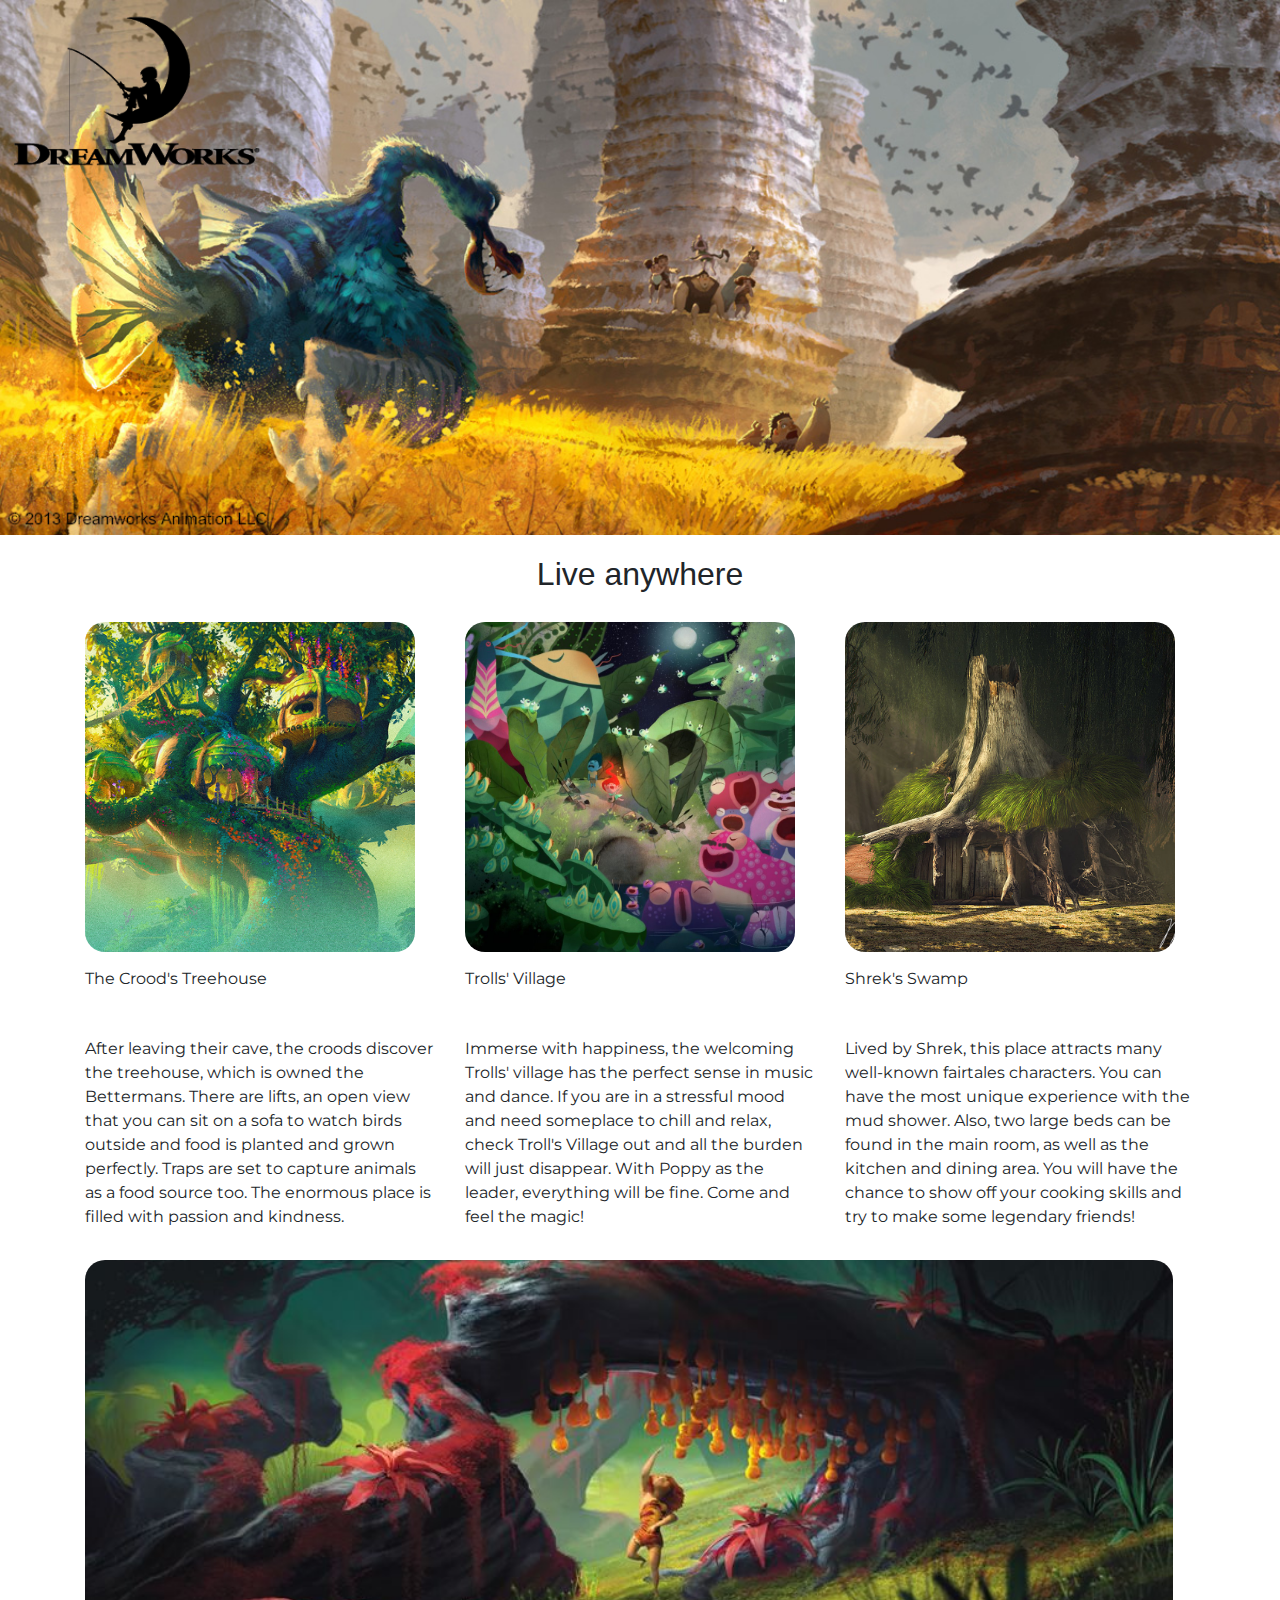
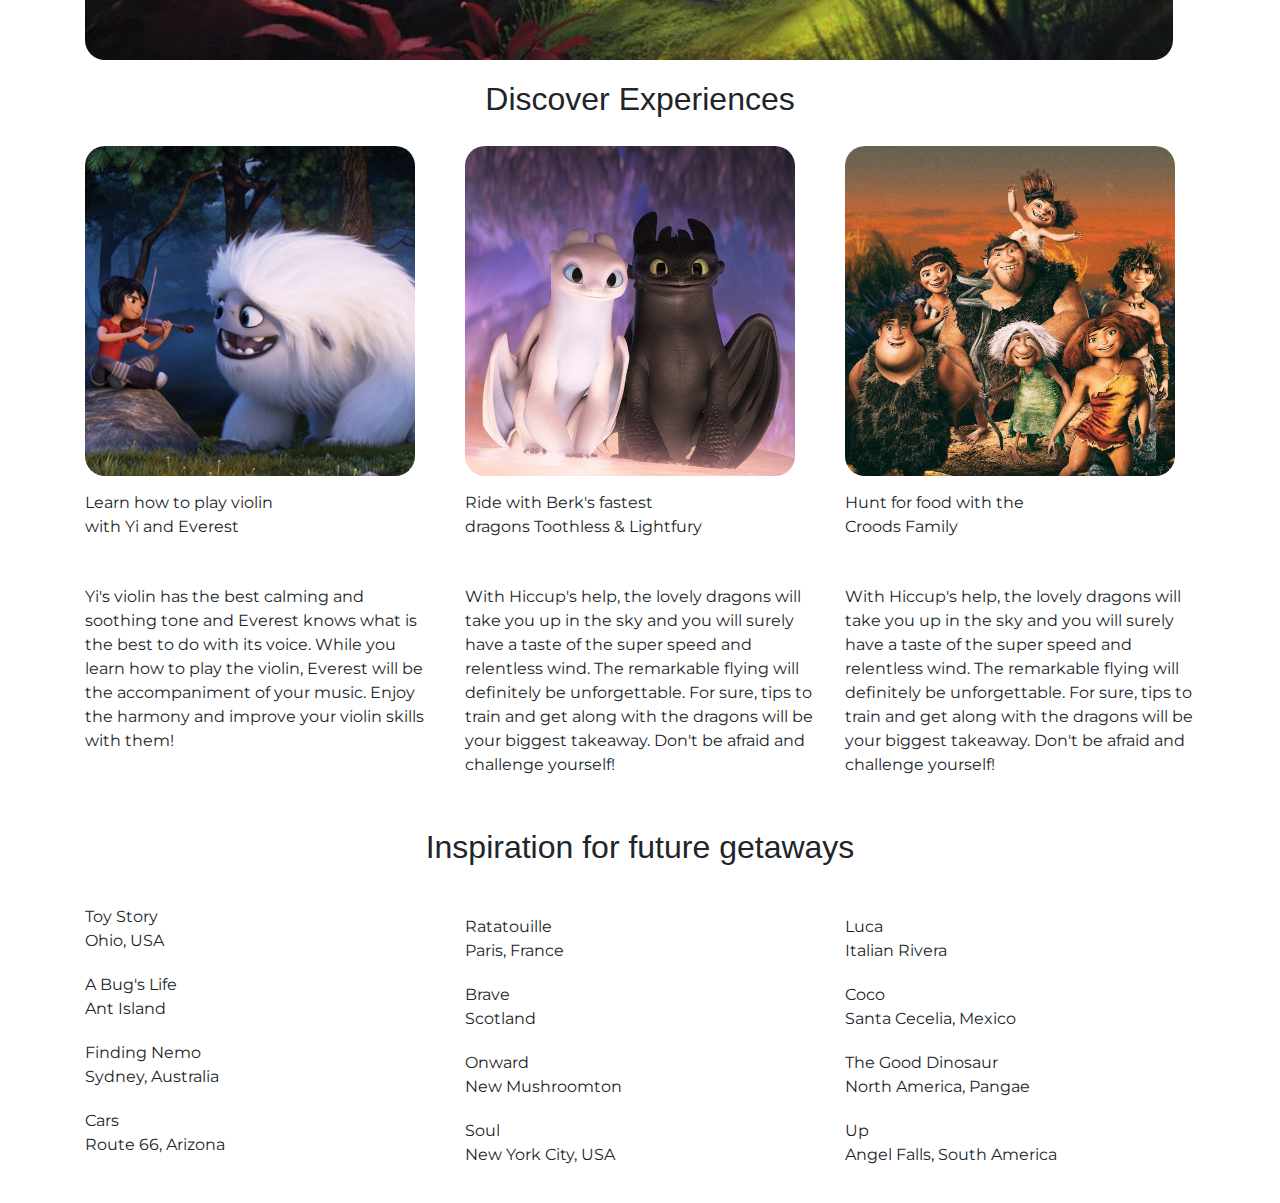
<file: index.html>
<!-- Bootstrap
Bootstrap Grid
Bootstrap Borders
Bootstrap Responsive Breakpoints -->


<!DOCTYPE html>
<html>
<head>
	<title>Dreamworkbnb</title>
	<!-- CSS connection -->
	<link rel="stylesheet" type="text/css" href="style.css">
	<!-- Link to Google Fonts -->
	<link rel="preconnect" href="https://fonts.gstatic.com">
	<link href="https://fonts.googleapis.com/css2?family=Montserrat:wght@200;300;400;500;700&display=swap" rel="stylesheet">
	<!-- Bootstrap CSS Link -->
	<link rel="stylesheet" href="https://maxcdn.bootstrapcdn.com/bootstrap/4.0.0/css/bootstrap.min.css" integrity="sha384-Gn5384xqQ1aoWXA+058RXPxPg6fy4IWvTNh0E263XmFcJlSAwiGgFAW/dAiS6JXm" crossorigin="anonymous">
</head>
<body>
	<div id="topbanner">
		<img id="logo" src="homepage_logo.png">
		<img id="banner" src="homepage_banner2.jpeg">
	</div>

	<h2>Live anywhere</h2>

	<div class="container">
		<div class="row">
			<div class="col-xs-12 col-md-6 col-lg-4">
				<img class="place" src="homepage_croods.jpeg">
				<p class="title">The Crood's Treehouse</p>
				<p class="description">After leaving their cave, the croods discover the treehouse, which is owned the Bettermans. There are lifts, an open view that you can sit on a sofa to watch birds outside and food is planted and grown perfectly. Traps are set to capture animals as a food source too. The enormous place is filled with passion and kindness.</p>
			</div>
			<div class="col-xs-12 col-md-6 col-lg-4">
				<img class="place" src="homepage_trolls.jpeg">
				<p class="title">Trolls' Village</p>
				<p class="description">Immerse with happiness, the welcoming Trolls' village has the perfect sense in music and dance. If you are in a stressful mood and need someplace to chill and relax, check Troll's Village out and all the burden will just disappear. With Poppy as the leader, everything will be fine. Come and feel the magic!</p>
			</div>
			<div class="col-xs-12 col-md-6 col-lg-4">
				<img class="place" src="homepage_shrek.jpeg">
				<p class="title">Shrek's Swamp</p>
				<p class="description">Lived by Shrek, this place attracts many well-known fairtales characters. You can have the most unique experience with the mud shower. Also, two large beds can be found in the main room, as well as the kitchen and dining area. You will have the chance to show off your cooking skills and try to make some legendary friends!</p>
			</div>
		</div>
	</div>

	<div class="container">
		<div class="row">
			<div class="col">
				<img id="banner2" src="homepage_croods3.jpeg">
			</div>
		</div>
	</div>

	<h2>Discover Experiences</h2>

	<div class="container">
		<div class="row">
			<div class="col-xs-12 col-md-6 col-lg-4">
				<img class="place" src="homepage_abominable.jpeg">
				<p class="title">Learn how to play violin <br> with Yi and Everest</p>
				<p class="description">Yi's violin has the best calming and soothing tone and Everest knows what is the best to do with its voice. While you learn how to play the violin, Everest will be the accompaniment of your music. Enjoy the harmony and improve your violin skills with them!</p>
			</div>
			<div class="col-xs-12 col-md-6 col-lg-4">
				<img class="place" src="homepage_toothless.jpeg">
				<p class="title">Ride with Berk's fastest <br> dragons Toothless & Lightfury</p>
				<p class="description">With Hiccup's help, the lovely dragons will take you up in the sky and you will surely have a taste of the super speed and relentless wind. The remarkable flying will definitely be unforgettable. For sure, tips to train and get along with the dragons will be your biggest takeaway. Don't be afraid and challenge yourself! </p>
			</div>
			<div class="col-xs-12 col-md-6 col-lg-4">
				<img class="place" src="homepage_croods2.jpeg">
				<p class="title">Hunt for food with the <br> Croods Family</p>
				<p class="description">With Hiccup's help, the lovely dragons will take you up in the sky and you will surely have a taste of the super speed and relentless wind. The remarkable flying will definitely be unforgettable. For sure, tips to train and get along with the dragons will be your biggest takeaway. Don't be afraid and challenge yourself! </p>
			</div>
		</div>
	</div>

	<h2>Inspiration for future getaways</h2>

	<div class="container">
		<div class="row">
			<div class="col-xs-4 col-md-4 col-lg-4">
				<!-- KP - HTML Syntax (II) -->
				<!-- unordered lists -->
				<ul>
					<li>Toy Story <br> Ohio, USA</li>
					<li>A Bug's Life <br> Ant Island</li>
					<li>Finding Nemo <br> Sydney, Australia</li>
					<li>Cars <br> Route 66, Arizona</li>
				</ul>
			</div>
			<div class="col-xs-4 col-md-4 col-lg-4">
				<!-- ordered lists -->
				<ol>
					<li>Ratatouille <br> Paris, France</li>
					<li>Brave <br> Scotland</li>
					<li>Onward <br> New Mushroomton</li>
					<li>Soul <br> New York City, USA</li>
				</ol>
			</div>
			<div class="col-xs-4 col-md-4 col-lg-4">
				<ol>
					<li>Luca <br> Italian Rivera</li>
					<li>Coco <br> Santa Cecelia, Mexico</li>
					<li>The Good Dinosaur <br> North America, Pangae</li>
					<li>Up <br> Angel Falls, South America</li>
				</ol>
			</div>
		</div>
	</div>
</body>
</html>
</file>
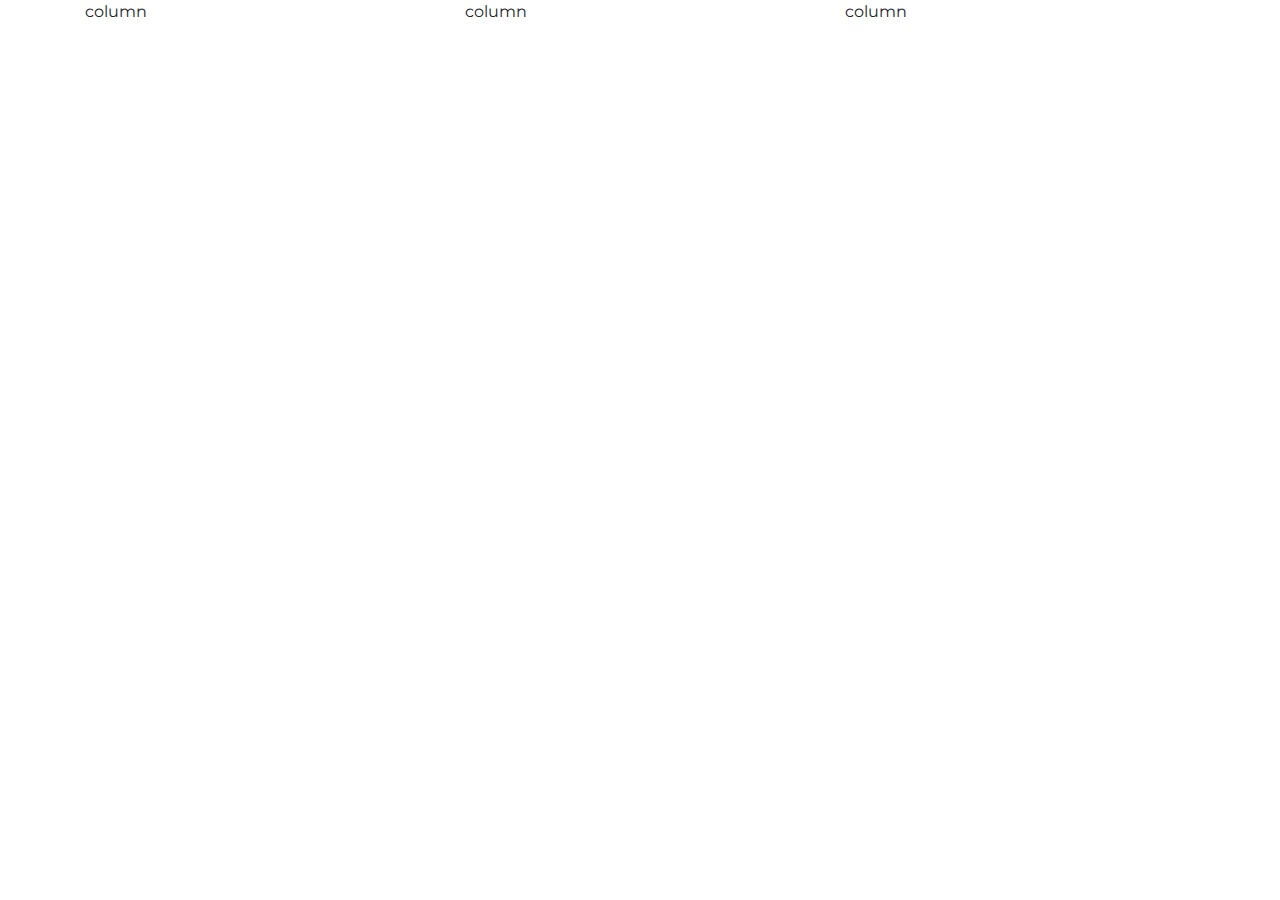
<file: bootstrap.html>
<!DOCTYPE html>
<html>
<head>
	<title>Pixarbnb</title>
	<!-- CSS connection -->
	<link rel="stylesheet" type="text/css" href="style.css">
	<!-- Link to Google Fonts -->
	<link rel="preconnect" href="https://fonts.gstatic.com">
	<link href="https://fonts.googleapis.com/css2?family=Montserrat:wght@200;300;400;500;700&display=swap" rel="stylesheet">
	<!-- Bootstrap CSS Link -->
	<link rel="stylesheet" href="https://maxcdn.bootstrapcdn.com/bootstrap/4.0.0/css/bootstrap.min.css" integrity="sha384-Gn5384xqQ1aoWXA+058RXPxPg6fy4IWvTNh0E263XmFcJlSAwiGgFAW/dAiS6JXm" crossorigin="anonymous">
</head>
<body>
	<div class="container">
		<div class="row">
			<div class="col-xs-12 col-md-6 col-lg-4">
				column
			</div>
			<div class="col-xs-12 col-md-6 col-lg-4">
				column
			</div>
			<div class="col-xs-12 col-md-6 col-lg-4">
				column
			</div>
		</div>
	</div>
</body>
</html>
</file>
<file: style.css>
* {
	margin: 0;
	padding: 0;
	font-family: 'Montserrat', sans-serif;
}

h2 {
	font-size: 30px;
	font-weight: bold;
	padding-top: 20px;
	padding-bottom: 20px;
	text-align: center;
}

#topbanner {
	position: relative;
}

#banner {
	width: 100%;
}

#logo {
	height: 180px;
	position: absolute;
	z-index: 2;
}

.place {
	height: 330px;
	width: 330px;
	border-radius: 20px;
	object-fit: cover;
}

#banner2 {
	height: 400px;
	width: 98%;
	border-radius: 20px;
	object-fit: cover;
}

ol, li {
	list-style-type: none;
	padding-top: 10px;
	padding-bottom: 10px;
}

p {
	padding-top: 15px;
	padding-bottom: 15px;
}
</file>
